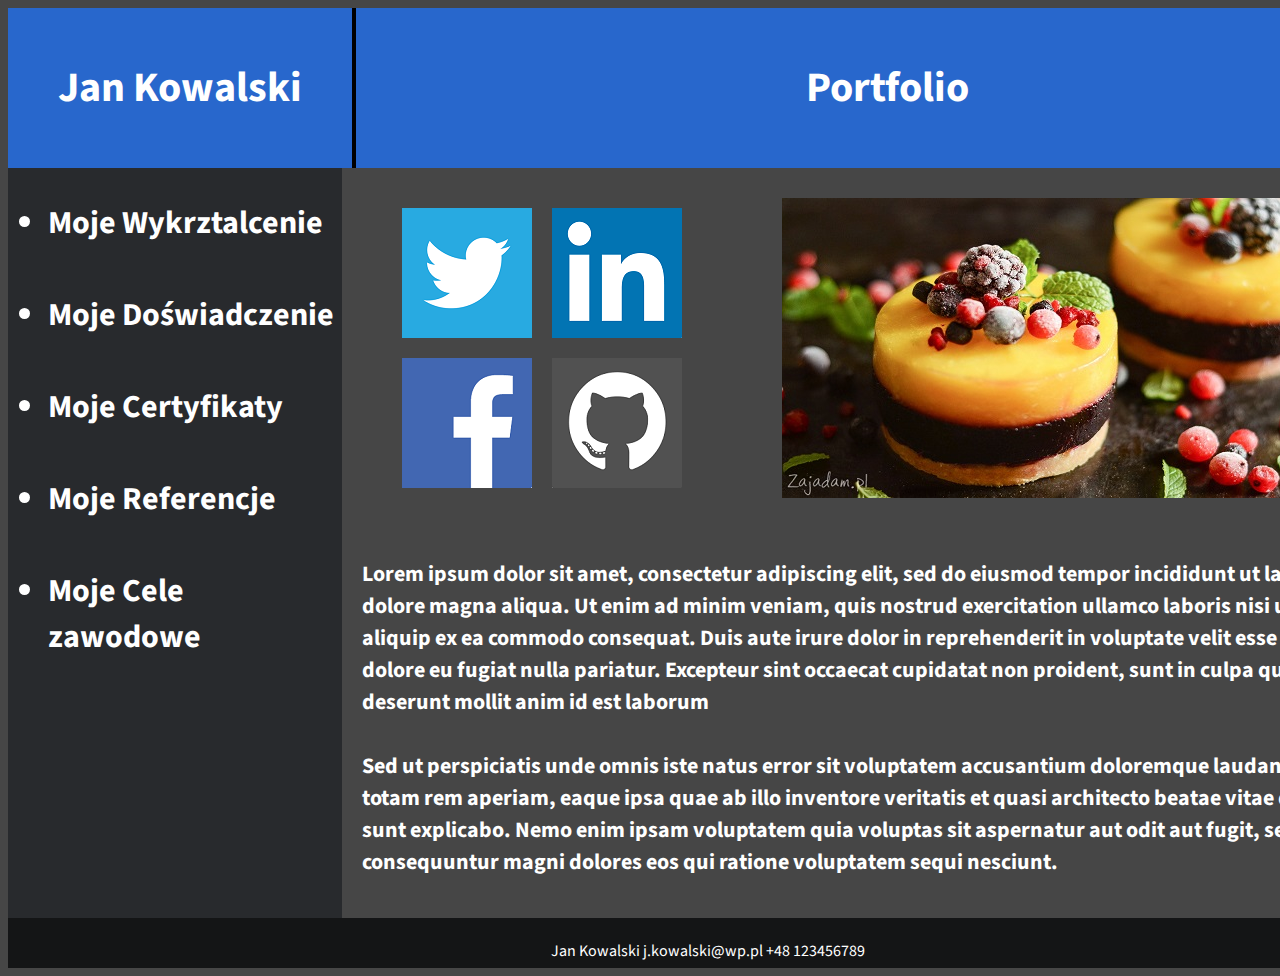
<file: Witryny internetowe/Testowe_portfolio/index.html>
<!DOCTYPE html>
<html>
<head>
	<meta charset="utf-8">

	<link rel="stylesheet" type="text/css" href="style.css">
	<link href="https://fonts.googleapis.com/css?family=Source+Sans+Pro" rel="stylesheet">
	<script
  src="https://code.jquery.com/jquery-1.12.4.js"
  integrity="sha256-Qw82+bXyGq6MydymqBxNPYTaUXXq7c8v3CwiYwLLNXU="
  crossorigin="anonymous"></script>
	

  <script type="text/javascript">
var slideNo = 0;

function endslide()
{
	$("#slider").fadeOut(500);
}

function changeslide()
{
	slideNo++;
	if (slideNo>3) slideNo =0;

	var slide = '<img src="s'+slideNo+'.png"/>';

	document.getElementById("slider").innerHTML = slide;
	$("#slider").fadeIn(500);

	setTimeout('changeslide()',4000);
	setTimeout('endslide()',3500)

}

	</script>

	<title>Strona internetowa</title>
</head>

<body onload="changeslide()">
<div id="container">
	<div id="logo">
		<div id="imie">Jan Kowalski </div><div id="Portfolio"> Portfolio</div>
		<div style="clear: both;"></div>
	</div>
	<div id="lista">
		<ul>
			<li><a href="https://pl.lipsum.com/"> Moje Wykrztalcenie </li></a><br />
			<li><a href="https://pl.lipsum.com/"> Moje Doświadczenie </li></a><br />
			<li><a href="https://pl.lipsum.com/"> Moje Certyfikaty </li></a><br />
			<li><a href="https://pl.lipsum.com/"> Moje Referencje </li></a><br />
			<li><a href="https://pl.lipsum.com/"> Moje Cele zawodowe </li></a>
		</ul>
	</div>
	<div id="kafelki">
		<div class="kaf"><a href="https://www.twitter.com/"><img src="logo1.png"></a></div>
		<div class="kaf"><a href="https://pl.linkedin.com/"><img src="logo2.png"></a></div>
			<div style="clear: both;"></div>
		<div class="kaf"><a href="https://www.facebook.com/"><img src="logo3.png"></a></div>
		<div class="kaf"><a href="https://github.com/"><img src="logo4.png"></a></div>
	</div>
	<div id="slider"></div>
	
	<div id="content">
		<div id="maintext">
		Lorem ipsum dolor sit amet, consectetur adipiscing elit, sed do eiusmod tempor incididunt ut labore et dolore magna aliqua. Ut enim ad minim veniam, quis nostrud exercitation ullamco laboris nisi ut aliquip ex ea commodo consequat. Duis aute irure dolor in reprehenderit in voluptate velit esse cillum dolore eu fugiat nulla pariatur. Excepteur sint occaecat cupidatat non proident, sunt in culpa qui officia deserunt mollit anim id est laborum <br><br>
		Sed ut perspiciatis unde omnis iste natus error sit voluptatem accusantium doloremque laudantium, totam rem aperiam, eaque ipsa quae ab illo inventore veritatis et quasi architecto beatae vitae dicta sunt explicabo. Nemo enim ipsam voluptatem quia voluptas sit aspernatur aut odit aut fugit, sed quia consequuntur magni dolores eos qui ratione voluptatem sequi nesciunt.
		</div>
	</div>
	<div style="clear: both;"></div>
	<div id="footer"><br>Jan Kowalski j.kowalski@wp.pl +48 123456789</div>
</div>
</body>
</html>
</file>
<file: Witryny internetowe/Testowe_portfolio/style.css>
body
{
	background-color: #464646;
	color: white;
	font-family: 'Source Sans Pro', sans-serif;
}

a
{
	color: white;
	text-decoration: none;
	font-weight: bold;
}

#container
{
	margin-left: auto;
	margin-right: auto;
	width: 1400px;
}

#logo
{
	background-color: #2867cc;

}

#imie
{
	float: left;
	border-right: 4px solid black;
	font-size: 42px;
	font-weight: bold;
	padding: 50px;

}

#Portfolio
{
	float: left;
	font-size: 42px;
	font-weight: bold;
	padding: 50px;
	margin-left: 400px;
}

#lista
{
	background-color: #282a2d;
	width: 334px;
	height: 750px;
	float: left;
	font-weight: bold;
	font-size: 32px;

}

#slider
{
	width: 626px;
	height: 300px;
	float: left;
	margin-top: 30px;
	margin-left: 40px;
}

#kafelki
{
	float: left;
	width: 350px;
	height: 300px;
	margin-left: 50px;
	margin-top: 30px;
}

.kaf
{
float: left;
width: 130px;
height: 130px;
margin:10px;
text-align: center;
}

#content
{
	width: 1016px;
	float: left;
}

#maintext
{
	font-weight: bold;
	font-size: 22px;
	margin-left: 20px;
	margin-top: 60px;
}

#footer
{
	width: 1400px;
	background-color: #141516;
	text-align: center;
	min-height: 50px;
}
</file>
